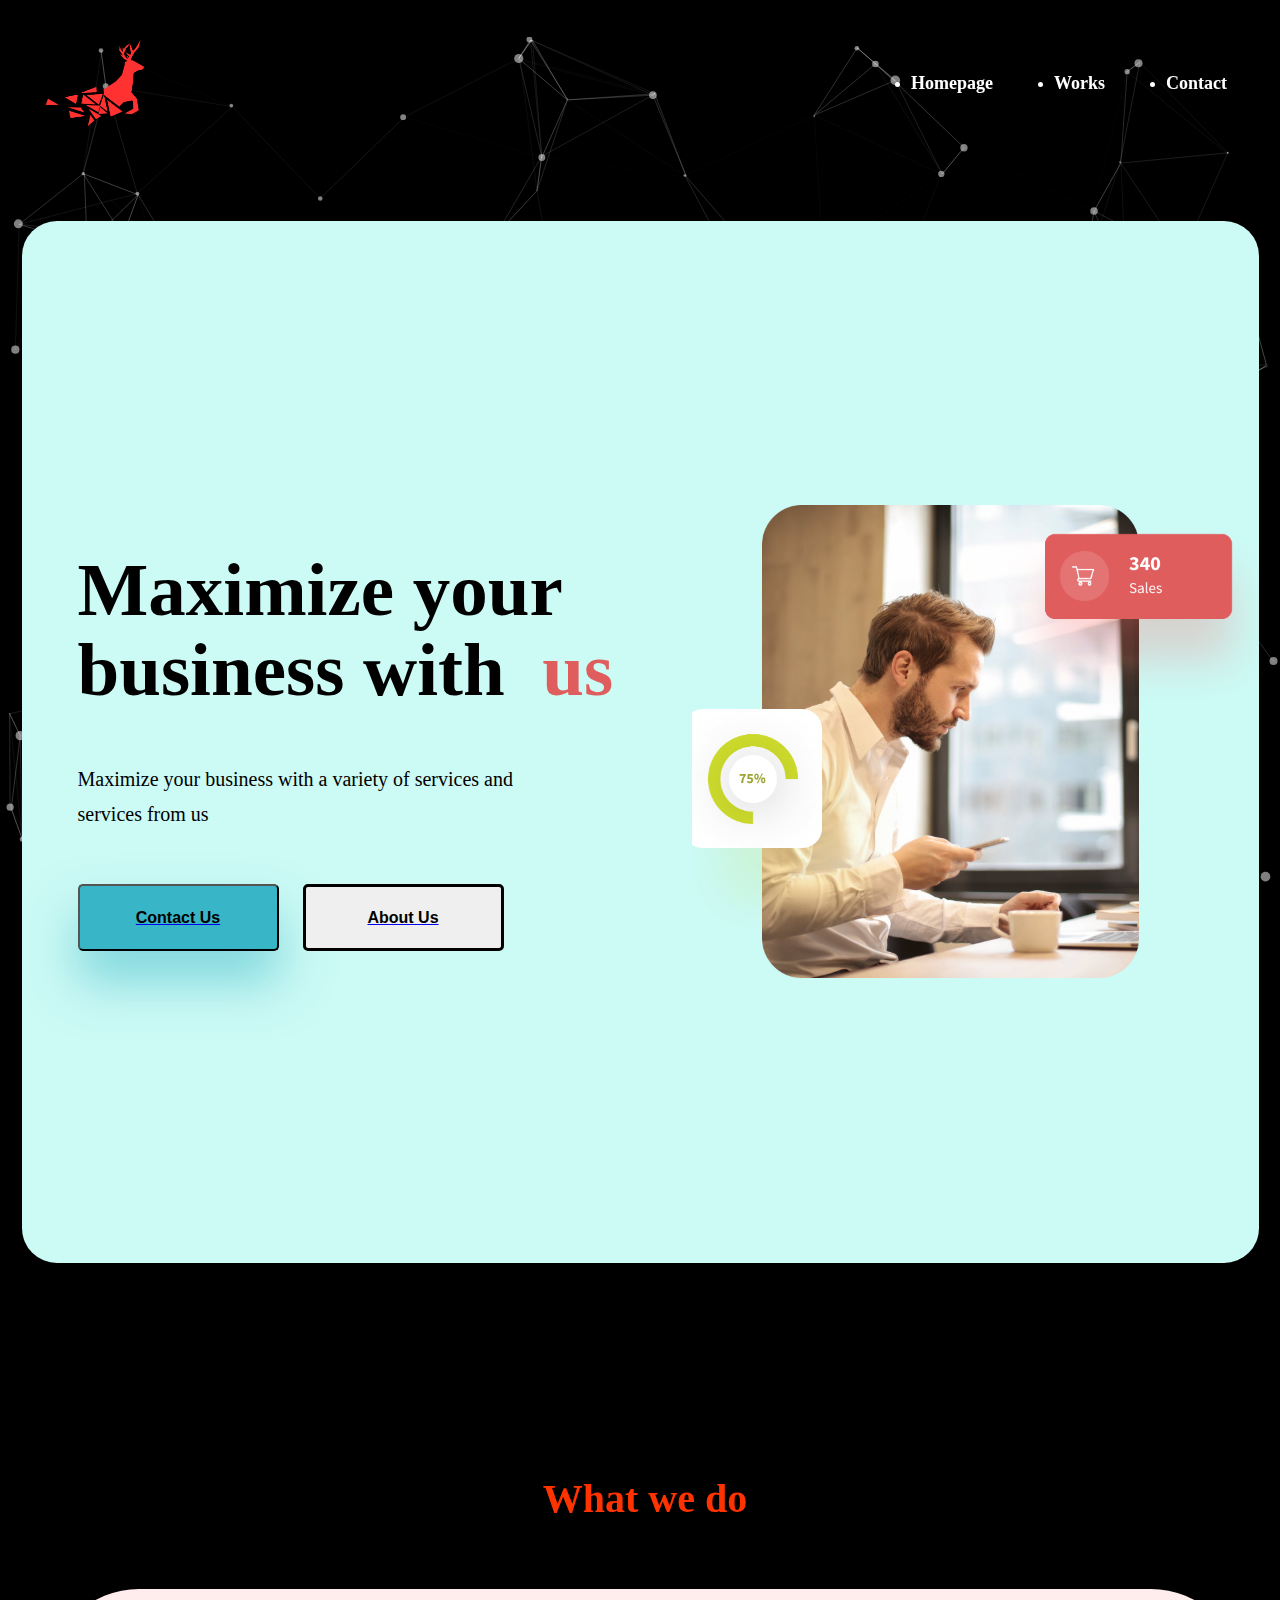
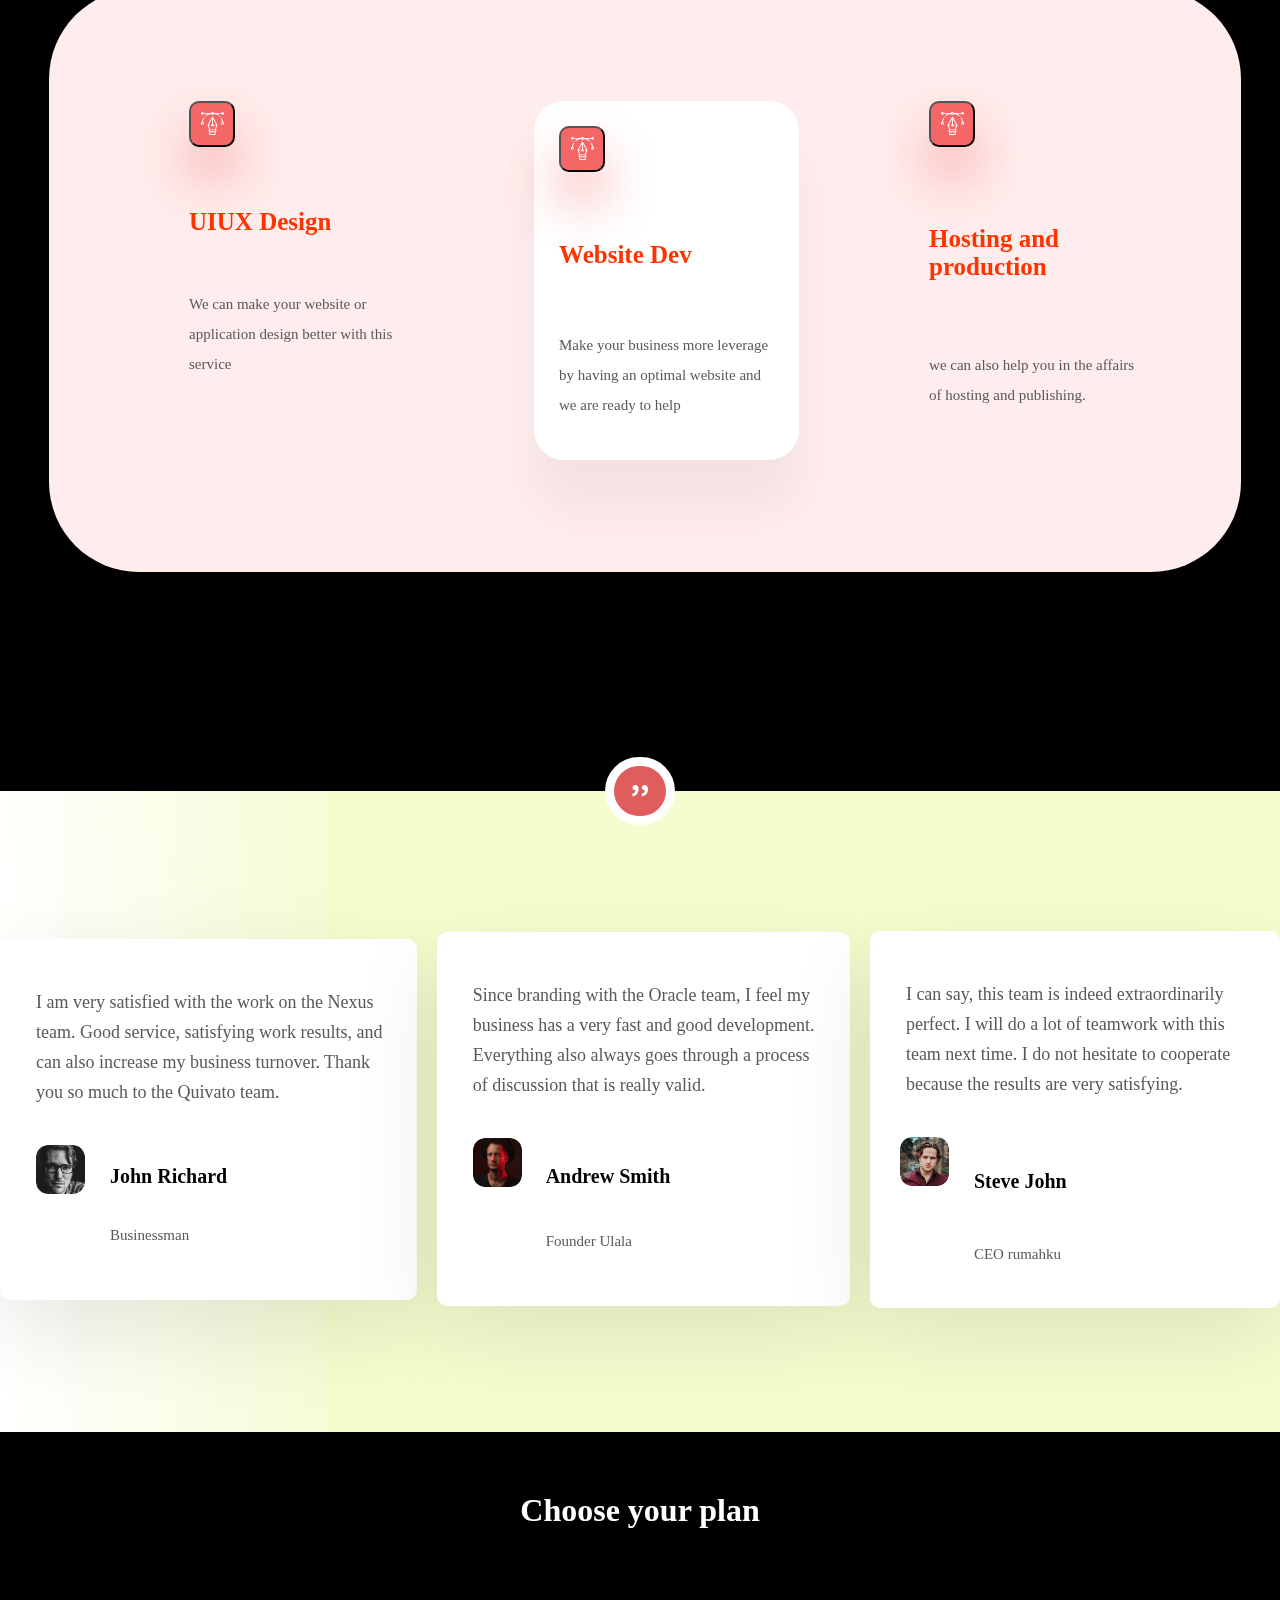
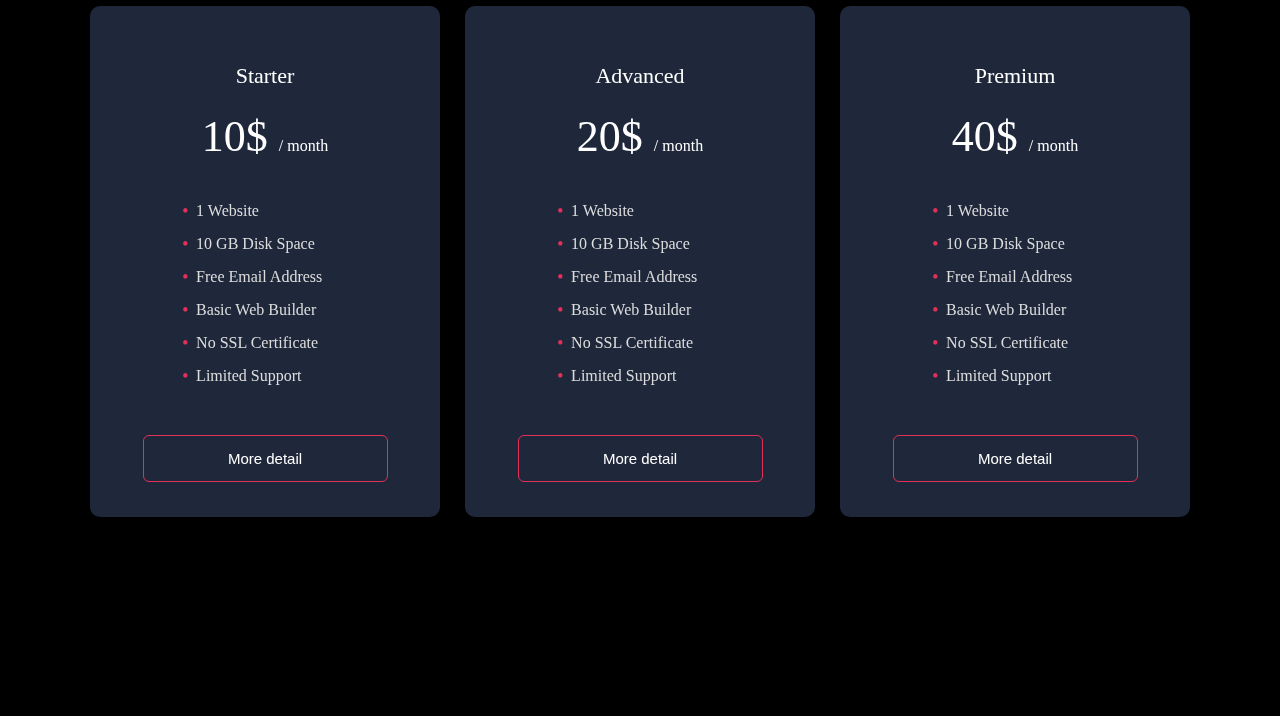
<file: index.html>
<!DOCTYPE html>
<html lang="en">
  <head>
    <meta charset="utf-8" />
    <title>Baivab's Application1</title>
    <meta name="viewport" content="width=device-width, initial-scale=1.0" />
    <meta name="theme-color" content="#000000" />
    <meta name="homepage" />
    <link id="swiper-css" rel="stylesheet" type="text/css" />
    <link rel="stylesheet" type="text/css" href="./css/font.css" />
    <link rel="stylesheet" type="text/css" href="./css/styles.css" />
    <link rel="stylesheet" type="text/css" href="./css/components.css" />
    <link rel="stylesheet" type="text/css" href="./css/Homepage.css" />
    <!-- adding animate.css cdn link-->
    <link
    rel="stylesheet"
    href="https://cdnjs.cloudflare.com/ajax/libs/animate.css/4.1.1/animate.min.css"
  />

    <style>
      /* Resetting default margin and padding */
      body,
      h1 {
        margin: 0;
        padding: 0;
      }

      /* Styling for the particles container */
      #particles-js {
        position: fixed;
        top: 0;
        left: 0;
        width: 100%;
        height: 100%;
        background-color: black; /* Fallback background color */
        z-index: 0; /* Ensure particles are behind content */
      }

      /* Container for the centered content */
      .content-container {
        position: relative;
        width: 100%;
        height: 100vh; /* Ensure container covers entire viewport */
        display: flex;
        justify-content: center;
        align-items: center;
        z-index: 1; /* Ensure content is on top of particles */
      }

      /* Styling for the logo text */
      .logo {
        color: white; /* Color of the text */
        font-family: "Arial", sans-serif; /* Font family */
        font-size: 48px; /* Font size */
        text-transform: uppercase; /* Uppercase text */
      }
      
    </style>
  </head>

  <body>
    <div id="particles-js">
      <h1>QUIVATO</h1>
    </div>

    <div class="homepage">
      <div class="columnheaderlog">
        <header class="header">
          <div class="rowheaderlogo container-sm">
            <img
              src="public/images/Quivato_fullpic.png"
              alt="headerlogo"
              class="headerlogo_one animate__animated  animate__flipInX animate__delay-16s"
            />
            <ul class="rowhome">
              <li>
                <a href="./index.html">
                  <!-- Link to your about page -->
                  <h6 class="about ui heading size-md">Homepage</h6>
                </a>
              </li>

              <li>
                <a href="./Works.html">
                  <!-- Link to your works page -->
                  <h6 class="about ui heading size-md">Works</h6>
                </a>
              </li>
              <li>
                <a href="./Contact.html">
                  <!-- Link to your contact page -->
                  <h6 class="about ui heading size-md">Contact</h6>
                </a>
              </li>
            </ul>
          </div>
        </header>
        <div class="row content-container">
          <div class="rowmaximizeyour">
            <div class="columnmaximizey">
              <h1 class="maximizeyour ui heading size-6xl animate__animated animate__backInDown animate__delay-10s">
                <span class=""> Maximize your business with&nbsp;</span>
                <span class="maximizeyour-span-1">us</span>
              </h1>
              <p class="maximizeyour-1 ui text size-md ">
                Maximize your business with a variety of services and services
                from us
              </p>
              <div class="rowcontact_us">
                <a href="./Contact.html">
                  <button class="contact_us ui button cyan_400 size-lg fill">
                    Contact Us
                  </button>
                </a>
                <a href="about.html">
                <button class="contact_us ui button black_900 size-lg outline  animate__animated animate__flash">
                  About Us
                </button>
              </a>
              </div>
            </div>
            <img
              src="public/images/img_group_665.png"
              alt="image"
              class="image animate__animated  animate__backInRight"
            />
          </div>
        </div>

        <div class="columnwhatwedo container-sm content-container">
          <h2 class="whatwedo ui heading size-4xl animate__animated animate__flash">What we do</h2>
          <div class="listclock_one">
            <div class="userprofile1">
              <button class="clock_one ui button red_300 size-sm fill round animate__animated  animate__shakeY">
                <img src="public/images/img_clock.svg" />
              </button>
              <div class="columnuiuxdesig">
                <h3 class="whatwedo ui heading size-xl">UIUX Design</h3>
                <p class="wecanmake ui text size-xs">
                  We can make your website or application design better with
                  this service
                </p>
              </div>
            </div>
            <div class="userprofile1-1">
              <button class="clock_one ui button red_300 size-sm fill round animate__animated  animate__shakeX">
                <img src="public/images/img_clock.svg" />
              </button>
              <div class="columnuiuxdesig">
                <h4 class="whatwedo ui heading size-xl">Website Dev</h4>
                <p class="wecanmake ui text size-xs">
                  Make your business more leverage by having an optimal website
                  and we are ready to help
                </p>
              </div>
            </div>
            <div class="userprofile1">
              <button class="clock_one ui button red_300 size-sm fill round animate__animated  animate__shakeY">
                <img src="public/images/img_clock.svg" />
              </button>
              <div class="columnuiuxdesig">
                <h5 class="whatwedo ui heading size-xl">
                  Hosting and production
                </h5>
                <p class="wecanmake ui text size-xs">
                  we can also help you in the affairs of hosting and publishing.
                </p>
              </div>
            </div>
          </div>
        </div>
        
        <div class="column">
          



          <div class="columncontrast container-sm">
            <a href="about.html"><button
              class="contrast_one ui button red_400_01 size-xl fill circle animate__animated animate__shakeX"
            >
              <img src="public/images/img_contrast.svg" />
            </button></a>
          </div>
          <div class="rowiamvery">
            <div class="rowiamvery">
              <div class="columniamvery animate__animated animate__rotateInDownLeft">
                <p class="iamvery ui text size-s">
                  I am very satisfied with the work on the Nexus team. Good
                  service, satisfying work results, and can also increase my
                  business turnover. Thank you so much to the Quivato team.
                </p>
                <div class="rowjohnrichard">
                  <img
                    src="public/images/img_rectangle_52.png"
                    alt="image"
                    class="image-4"
                  />
                  <div class="columnjohnricha">
                    <h3 class="johnrichard ui heading size-lg">John Richard</h3>
                    <p class="ui text size-xs">Businessman</p>
                  </div>
                </div>
              </div>

              <div class="columniamvery animate__animated animate__fadeInDownBig" style="margin-left: 20px">
                <p class="iamvery ui text size-s ">
                  Since branding with the Oracle team, I feel my business has a
                  very fast and good development. Everything also always goes
                  through a process of discussion that is really valid.
                </p>
                <div class="rowandrewsmith">
                  <img
                    src="public/images/img_rectangle_52_49x49.png"
                    alt="image"
                    class="image-4"
                  />
                  <div class="columnjohnricha">
                    <h4 class="johnrichard ui heading size-lg">Andrew Smith</h4>
                    <p class="ui text size-xs">Founder Ulala</p>
                  </div>
                </div>
              </div>

              <div class="columniamvery animate__animated animate__rotateInDownRight" style="margin-left: 20px">
                <p class="iamvery ui text size-s">
                  I can say, this team is indeed extraordinarily perfect. I will
                  do a lot of teamwork with this team next time. I do not
                  hesitate to cooperate because the results are very satisfying.
                </p>
                <div class="rowstevejohn">
                  <img
                    src="public/images/img_rectangle_52_1.png"
                    alt="image"
                    class="image-4"
                  />
                  <div class="columnjohnricha">
                    <h5 class="johnrichard ui heading size-lg">Steve John</h5>
                    <p class="ui text size-xs">CEO rumahku</p>
                  </div>
                </div>
              </div>
            </div>
          </div>
          <!-- adding prize tag-->

          <div class="con" style="z-index: 100;">
            <h2 style="z-index: 200;" >Choose your plan</h2>
            <div class="price-row">
              <div class="price-col" style="z-index: 100;">
                <p>Starter</p>
                <h3>10$ <span>/ month</span> </h3>
                <ul>
                  <li>1 Website</li>
                  <li>10 GB Disk Space</li>
                  <li>Free Email Address</li>
                  <li>Basic Web Builder</li>
                  <li>No SSL Certificate</li>
                  <li>Limited Support</li>
                </ul>
                <a  href="price.htm"><button  class="btn animate__animated animate__heartBeat">More detail</button></a>
              </div>

              <div class="price-col" style="z-index: 100;">
                <p>Advanced</p>
                <h3>20$  <span>/ month</span> </h3>
                <ul>
                  <li>1 Website</li>
                  <li>10 GB Disk Space</li>
                  <li>Free Email Address</li>
                  <li>Basic Web Builder</li>
                  <li>No SSL Certificate</li>
                  <li>Limited Support</li>
                </ul>
                <a  href="price.htm"><button  class="btn animate__animated animate__heartBeat">More detail</button></a>
              </div>

              <div class="price-col" style="z-index: 100;">
                <p>Premium</p>
                <h3>40$  <span>/ month</span> </h3>
                <ul>
                  <li>1 Website</li>
                  <li>10 GB Disk Space</li>
                  <li>Free Email Address</li>
                  <li>Basic Web Builder</li>
                  <li>No SSL Certificate</li>
                  <li>Limited Support</li>
                </ul>
                <a  href="price.htm"><button  class="btn animate__animated animate__heartBeat">More detail</button></a>
              </div>
            </div>
          </div>
        </div>
      </div>
    </div>
   

    <script src="particles.js"></script>
    <script src="app.js"></script>
  </body>
</html>
</file>
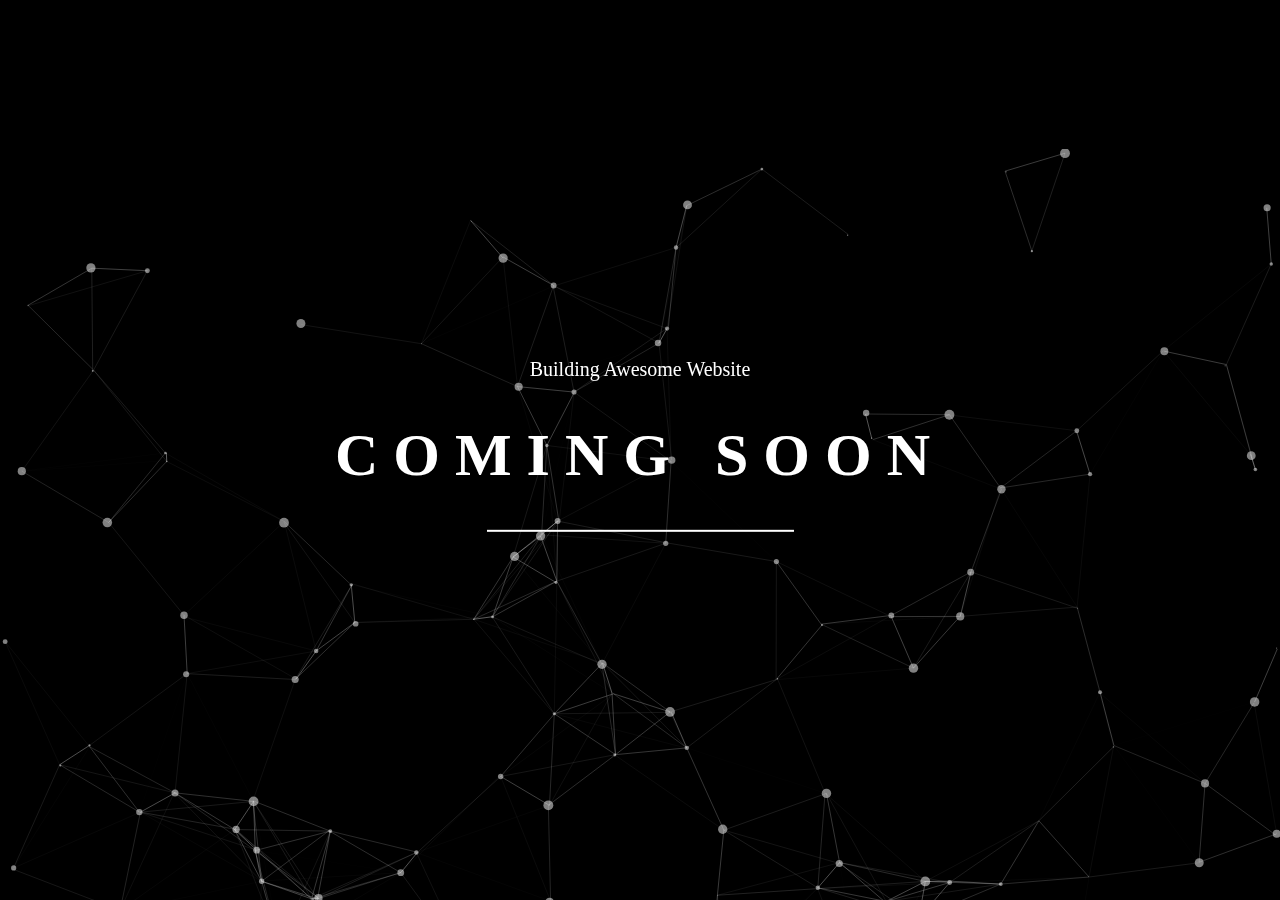
<file: about.html>
<!DOCTYPE html>
<html lang="en">
<head>
    <meta charset="UTF-8">
    <meta name="viewport" content="width=device-width, initial-scale=1.0">
    <title>About</title>
    <style>
        /* Resetting default margin and padding */
        
  
        /* Styling for the particles container */
        #particles-js {
          position: fixed;
          top: 0;
          left: 0;
          width: 100%;
          height: 100%;
          background-color: black; /* Fallback background color */
          z-index: 0; /* Ensure particles are behind content */
        }
  
        /* Container for the centered content */
        .content-container {
          position: relative;
          width: 100%;
          height: 100vh; /* Ensure container covers entire viewport */
          display: flex;
          justify-content: center;
          align-items: center;
          z-index: 1; /* Ensure content is on top of particles */
        }
  
        /* Styling for the logo text */
        .logo {
          color: white; /* Color of the text */
          font-family: "Arial", sans-serif; /* Font family */
          font-size: 48px; /* Font size */
          text-transform: uppercase; /* Uppercase text */
        }
        header{
            z-index: 100;
            color: white;
        }
        .hero{
            top: 50%;
            left: 50%;
            position: absolute;
            transform: translate(-50%,-50%);
            color: #fff;
            text-align: center;

        }
        h1{
            font-size: 60px;
            letter-spacing: 15px;
        }
        hr{
            width: 50%;
            margin: 30px auto;
            border: 1.5px solid #fff;
        }
        p{
            font-size: 20px;
            margin-bottom: 30px;
        }
    </style>
</head>
<body>
    <div id="particles-js">
        <h1>QUIVATO</h1>
    </div>

    <header>
        <div class="hero">
            <p>Building Awesome Website</p>
            <h1>COMING SOON</h1>
            <hr>
            <p id="countdown"></p>
        </div>
    </header>
    
    <script src="particles.js"></script>
    <script src="app.js"></script>
    <script>
        var countDownDate = new Date("June 30, 2024 00:00:00").getTime();

        var x = setInterval(function(){
            var now = new Date().getTime();
            var distance = countDownDate - now;

            // Calculations for days, hours, minutes and seconds
            var days = Math.floor(distance / (1000 * 60 * 60 * 24));
            var hours = Math.floor((distance % (1000 * 60 * 60 * 24)) / (1000 * 60 * 60));
            var minutes = Math.floor((distance % (1000 * 60 * 60)) / (1000 * 60));
            var seconds = Math.floor((distance % (1000 * 60)) / 1000);

            // Display the countdown
            document.getElementById("countdown").innerHTML = days + "d " + hours + "h "
            + minutes + "m " + seconds + "s ";

            // If the countdown is over, display a message
            if (distance < 0) {
                clearInterval(x);
                document.getElementById("countdown").innerHTML = "EXPIRED";
            }
        }, 1000);
    </script>
</body>
</html>
</file>
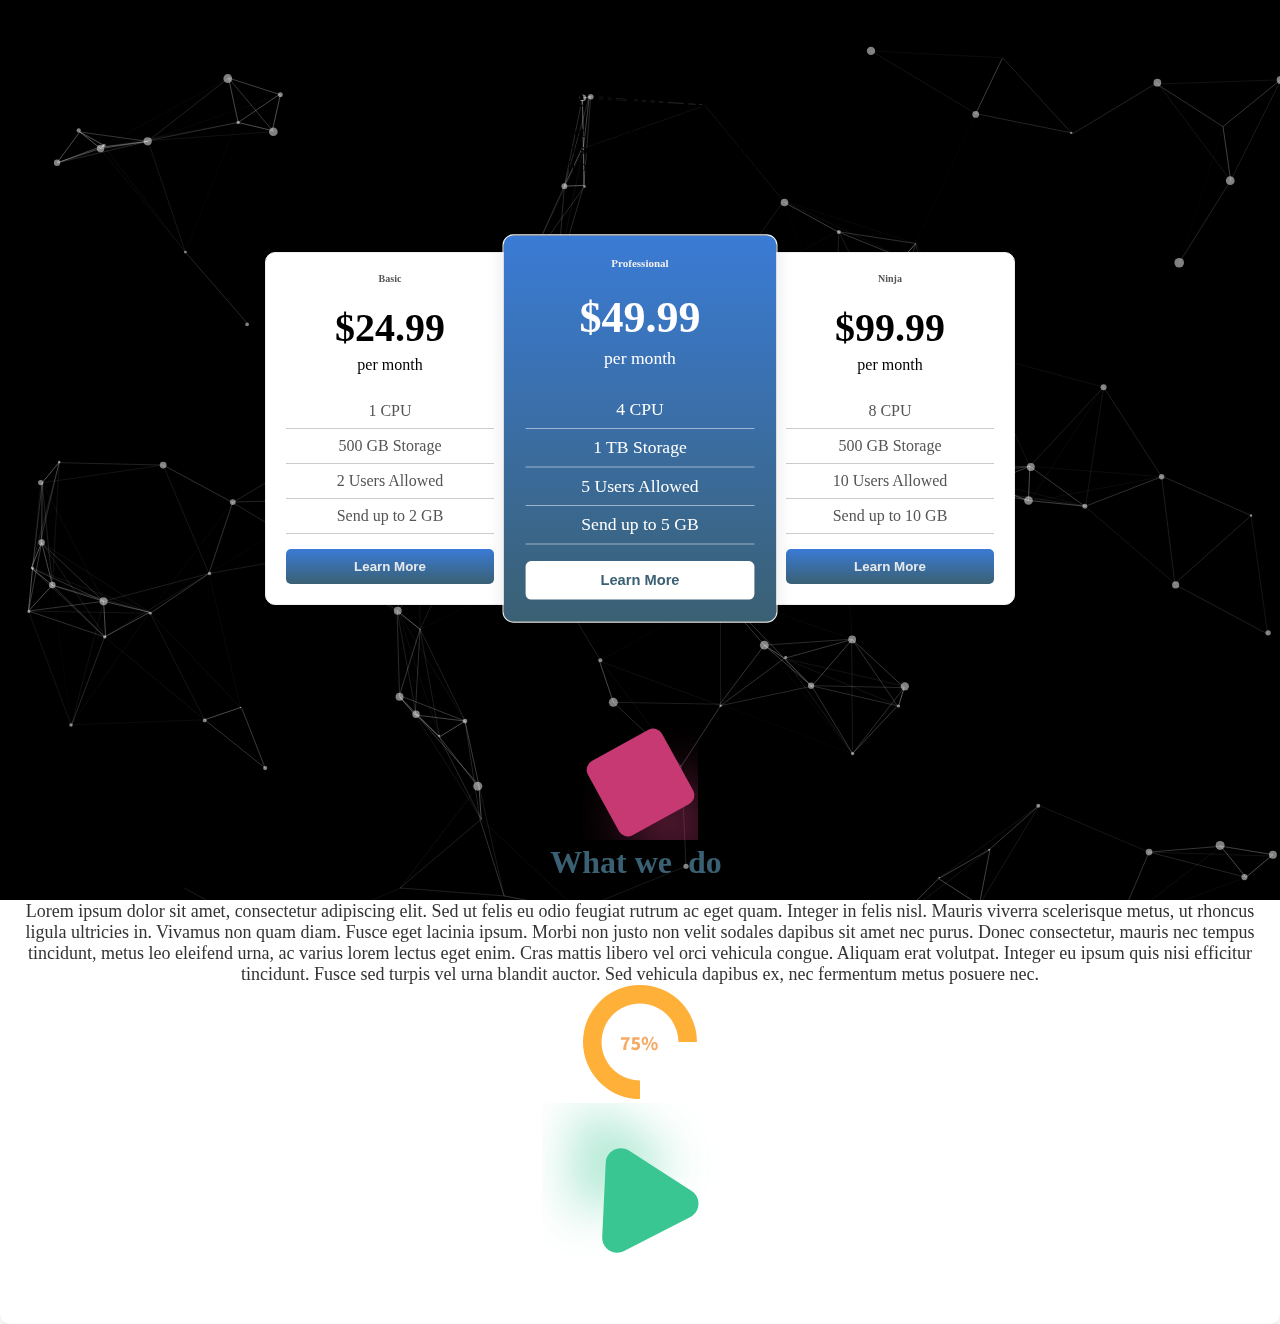
<file: price.htm>
<!DOCTYPE html>
<html lang="en">
<head>
    <meta charset="UTF-8">
    <meta name="viewport" content="width=device-width, initial-scale=1.0">
    <title>Price Tags</title>
    <style>
        body,
        h1 {
            margin: 0;
            padding: 0;
        }

        /* Styling for the particles container */
        #particles-js {
            position: fixed;
            top: 0;
            left: 0;
            width: 100%;
            height: 100%;
            background-color: black; /* Fallback background color */
            z-index: -1; /* Ensure particles are behind content */
        }

        * {
            margin: 0px;
            padding: 0px;
            box-sizing: border-box;
        }

        body {
            font-family: "Lato", "sans-serif";
        }

        .pricing-table {
            background: transparent;
            padding: 40px 0px;
        }

        .pricing-table .details {
            width: 90%;
            max-width: 500px;
            text-align: center;
            margin: 0 auto;
            padding: 40px 20px;
        }

        .pricing-table .details h2 {
            font-size: 30px;
            margin-bottom: 10px;
        }

        .pricing-table .details p {
            font-size: 15px;
        }

        .pricing-table .grid {
            display: flex;
            flex-wrap: wrap;
            justify-content: center;
            gap: 20px 0px;
            padding: 20px;
        }

        .pricing-table .grid .box {
            width: 250px;
            border: 1px solid #eee;
            text-align: center;
            padding: 20px;
            background: #fff;
            border-radius: 10px;
            box-shadow: 0px 2px 10px 5px rgba(0, 0, 0, 0.05);
        }

        .pricing-table .grid .box .title {
            font-size: 10px;
            font-weight: 600;
            margin-bottom: 20px;
            color: #555;
        }

        .pricing-table .grid .box .price {
            margin-bottom: 20px;
        }

        .pricing-table .grid .box .price b {
            display: block;
            font-size: 40px;
            margin-bottom: 5px;
        }

        .pricing-table .grid .box .features > * {
            color: #555;
            padding: 8px 0px;
            border-bottom: 1px solid rgba(0, 0, 0, 0.2);
        }

        .pricing-table .grid .box .button button {
            width: 100%;
            margin: 15px 0px 0px;
            padding: 10px;
            background: linear-gradient(to bottom, #3a7bd5, #3a6073);
            color: #e4e9ec;
            border-radius: 5px;
            outline: none;
            border: none;
            font-weight: 600;
            cursor: pointer;
        }

        .pricing-table .grid .box.professional {
            transform: scale(1.1);
            background: linear-gradient(to bottom, #3a7bd5, #3a6073);
        }

        .pricing-table .grid .box.professional .title {
            color: #eee;
        }

        .pricing-table .grid .box.professional .price {
            color: #fff;
        }

        .pricing-table .grid .box.professional .features > * {
            color: #fff;
            border-bottom: 1px solid rgba(255, 255, 255, 0.5);
        }

        .pricing-table .grid .box.professional .button button {
            background: #fff;
            color: #3a6073;
        }

        /* Custom styling for rowdescription container */
        .rowdescription.container-sm {
           
            padding: 40px;
            margin-top: 40px;
            border-radius: 10px;
            box-shadow: 0px 4px 10px rgba(0, 0, 0, 0.1);
            text-align: center;
        }

        .rowdescription.container-sm .description-1 {
            margin-top: 20px;
            font-size: 18px;
            color: #555;
        }

        .rowdescription.container-sm .whatwedo {
            color: #3a6073;
        }

        .rowdescription.container-sm img {
            max-width: 100%;
            height: auto;
        }
    </style>
</head>
<body>
<div id="particles-js">
    <h1>QUIVATO</h1>
</div>

<div class="pricing-table">
    <div class="details">
        <h2>Package to suit your plan</h2>
        <p>Lorem ipsum dolor sit amet consectetur adipisicing elit. Inventore ea eum commodi eaque soluta adipisci dolores quae labore veniam, accusamus fugit repellat porro. Labore voluptatibus accusantium laudantium. Alias, debitis deleniti?</p>
    </div>
    <div class="grid">
        <div class="box basic">
            <div class="title">Basic</div>
            <div class="price">
                <b>$24.99</b>
                <span>per month</span>
            </div>
            <div class="features">
                <div>1 CPU</div>
                <div>500 GB Storage</div>
                <div>2 Users Allowed</div>
                <div>Send up to 2 GB</div>
            </div>
            <div class="button">
                <a href="about.html"> <button>Learn More</button></a>
            </div>
        </div>
        <div class="box professional">
            <div class="title">Professional</div>
            <div class="price">
                <b>$49.99</b>
                <span>per month</span>
            </div>
            <div class="features">
                <div>4 CPU</div>
                <div>1 TB Storage</div>
                <div>5 Users Allowed</div>
                <div>Send up to 5 GB</div>
            </div>
            <div class="button">
                <a href="about.html"> <button>Learn More</button></a>
            </div>
        </div>
        <div class="box ninja">
            <div class="title">Ninja</div>
            <div class="price">
                <b>$99.99</b>
                <span>per month</span>
            </div>
            <div class="features">
                <div>8 CPU</div>
                <div>500 GB Storage</div>
                <div>10 Users Allowed</div>
                <div>Send up to 10 GB</div>
            </div>
            <div class="button">
               <a href="about.html"> <button>Learn More</button></a>
            </div>
        </div>
    </div>
</div>

<div class="rowdescription container-sm animate__animated animate__bounceInLeft" style="padding: 20px; background-color: transparent;">
    <div class="columnview_one-1">
        <div class="rowview_one-1">
            <img src="public/images/img_rectangle_57.svg" alt="image" class="image-17 animate__animated animate__shakeX" style="max-width: 100%; height: auto;" />
            <div class="view_one-1"></div>
        </div>
        <div class="rowview_two">
            <div class="view_two-1"></div>
            <h1 class="whatwedo ui heading size-5xl">
                <span class="maximizeyour-span"> What we&nbsp;</span>
                <span class="maximizeyour-span-1"> do&nbsp;</span>
            </h1>
        </div>
        <p class="description-1 ui text size-md" style="margin-top: 20px; color: #333;">
            Lorem ipsum dolor sit amet, consectetur adipiscing elit. Sed ut felis eu odio feugiat rutrum ac eget quam. Integer in felis nisl. Mauris viverra scelerisque metus, ut rhoncus ligula ultricies in. Vivamus non quam diam. Fusce eget lacinia ipsum. Morbi non justo non velit sodales dapibus sit amet nec purus. Donec consectetur, mauris nec tempus tincidunt, metus leo eleifend urna, ac varius lorem lectus eget enim. Cras mattis libero vel orci vehicula congue. Aliquam erat volutpat. Integer eu ipsum quis nisi efficitur tincidunt. Fusce sed turpis vel urna blandit auctor. Sed vehicula dapibus ex, nec fermentum metus posuere nec.
        </p>
        <div class="row-2">
            <img src="public/images/img_group_776.svg" alt="image" class="image_one-3 animate__animated animate__shakeX" style="max-width: 100%; height: auto;" />
            <div class="rowpolygonone">
                <img src="public/images/img_polygon_1.svg" alt="polygonone" class="polygonone_one" />
                <div class="view_three"></div>
            </div>
        </div>
    </div>
</div>


<script src="particles.js"></script>
<script src="app.js"></script>
</body>
</html>
</file>
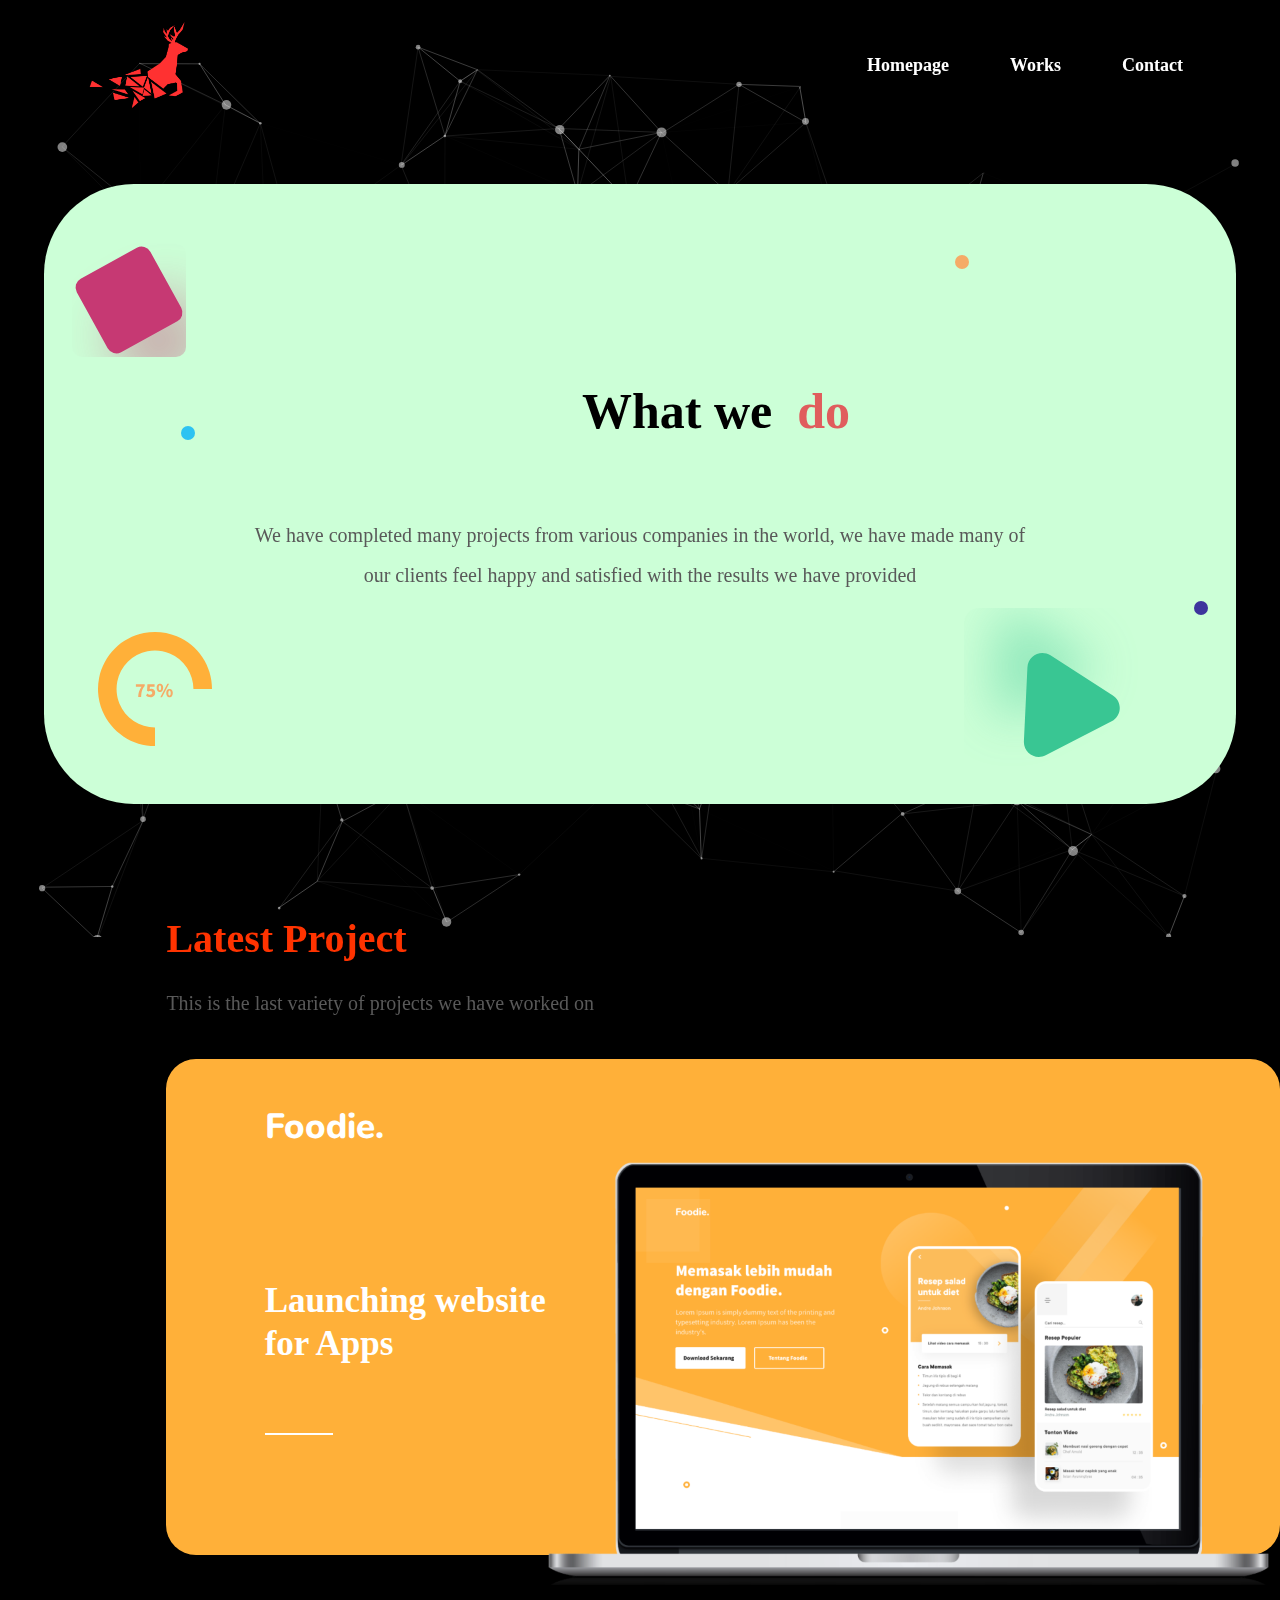
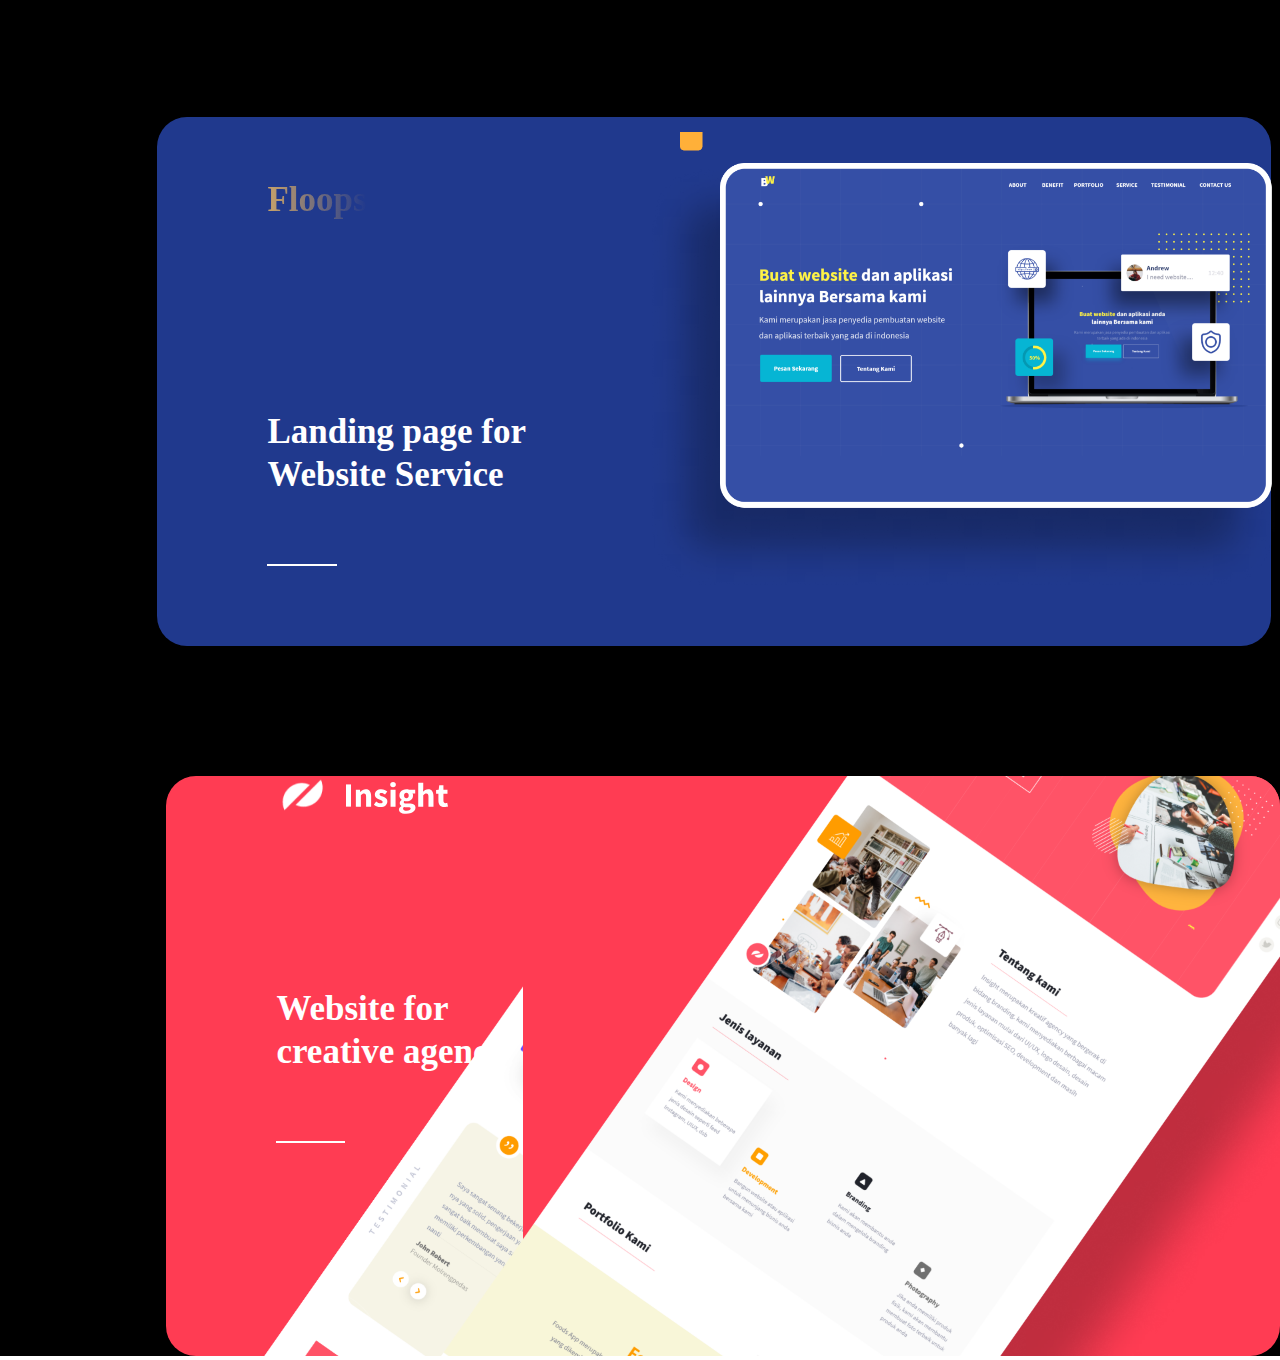
<file: Works.html>
<!DOCTYPE html>
<html lang="en">

  <head>
    <meta charset="utf-8" />
    <title>Baivab's Application1</title>
    <meta name="viewport" content="width=device-width, initial-scale=1.0" />
    <meta name="theme-color" content="#000000" />
    <meta name="works" />
    <link rel="stylesheet" type="text/css" href="./css/index.css" />
    <link rel="stylesheet" type="text/css" href="./css/font.css" />
    <link rel="stylesheet" type="text/css" href="./css/styles.css" />
    <link rel="stylesheet" type="text/css" href="./css/components.css" />
    <link rel="stylesheet" type="text/css" href="./css/Works.css" />
    <!-- adding animate.css cdn link-->
    <link
    rel="stylesheet"
    href="https://cdnjs.cloudflare.com/ajax/libs/animate.css/4.1.1/animate.min.css"
  />
     <!--adding styling for particls-js-->
    <style>

      body,
     h1 {
       margin: 0;
       padding: 0;
     }

     /* Styling for the particles container */
     #particles-js {
       position: fixed;
       top: 0;
       left: 0;
       width: 100%;
       height: 100%;
       background-color: black; /* Fallback background color */
       z-index: 0; /* Ensure particles are behind content */
     }

   </style>
  </head>
  <body>
    <!--adding tags for animated particle-js background-->
    <div id="particles-js">
      <h1>QUIVATO</h1>
    </div>
    <div class="homepage" >
      <div class="columnheaderlog-2" style="z-index: 100;">
        <header class="header" style="z-index: 100;">
          <div class="rowheaderlogo container-sm">
            <img
              src="public/images/Quivato_fullpic.png"
              alt="headerlogo"
              class="headerlogo_one animate__animated  animate__flipInX animate__delay-16s"
            />
            <ul class="rowhome">
              <li>
                <a href="./index.html">
                  <!-- Link to your about page -->
                  <h6 class="about ui heading size-md">Homepage</h6>
                </a>
              </li>

              <li>
                <a href="./Works.html">
                  <!-- Link to your works page -->
                  <h6 class="about ui heading size-md">Works</h6>
                </a>
              </li>
              <li>
                <a href="./Contact.html">
                  <!-- Link to your contact page -->
                  <h6 class="about ui heading size-md">Contact</h6>
                </a>
              </li>
            </ul>
          </div>
        </header>
        <div class="rowdescription container-sm animate__animated animate__bounceInLeft" style="z-index: 100;">
          <div class="columnview_one-1" style="z-index: 100;">
            <div class="rowview_one-1">
              <img
                src="public/images/img_rectangle_57.svg"
                alt="image"
                class="image-17 animate__animated animate__shakeX"
              />
              <div class="view_one-1"></div>
            </div>
            <div class="rowview_two">
              <div class="view_two-1"></div>
              <h1 class="whatwedo ui heading size-5xl">
                <span class="maximizeyour-span"> What we&nbsp;</span>
                <span class="maximizeyour-span-1"> do&nbsp;</span>
              </h1>
            </div>
            <p class="description-1 ui text size-md">
              We have completed many projects from various companies in the
              world, we have made many of our clients feel happy and satisfied
              with the results we have provided
            </p>
            <div class="row-2">
              <img
                src="public/images/img_group_776.svg"
                alt="image"
                class="image_one-3 animate__animated animate__shakeX"
              />
              <div class="rowpolygonone">
                <img
                  src="public/images/img_polygon_1.svg"
                  alt="polygonone"
                  class="polygonone_one"
                />
                <div class="view_three"></div>
              </div>
            </div>
          </div>
        </div>
        <div class="columnlatestpro">
          <div class="rowlatestprojec" style="z-index: 100;">
            <h2 class="whatwedo ui heading size-4xl">Latest Project</h2>
            <p class="thisisthe ui text size-md">
              This is the last variety of projects we have worked on
            </p>
          </div>
          <div class="columnview_four animate__animated animate__bounceInRight">
            <div class="stackview_four container-sm">
              <div class="view_four"></div>
              <div class="stackfoodie">
                <img
                  src="public/images/img_group_21.png"
                  alt="image"
                  class="image_two-1"
                />
                <div class="columnfoodie ">
                  <h3 class="foodie ui heading size-3xl">Foodie.</h3>
                  <h4 class="launching ui heading size-3xl">
                    Launching website for Apps
                  </h4>
                  <div class="lineseven_one"></div>
                </div>
              </div>
            </div>
            <div class="stackfloops">
              <div class="columnfloops container-sm">
                <h5 class="floops ui heading size-3xl">Floops</h5>
                <h6 class="landingpage ui heading size-3xl">
                  Landing page for Website Service
                </h6>
                <div class="linesix_one"></div>
              </div>
              <img
                src="public/images/img_group_790.png"
                alt="image"
                class="image_three-1"
              />
            </div>
            <div class="stackinsight container-sm">
              <div class="columninsight">
                <div class="rowinsight_one">
                  <img
                    src="public/images/img_group_51_1.png"
                    alt="image"
                    class="image_four-1"
                  />
                  <img
                    src="public/images/img_insight.svg"
                    alt="insight"
                    class="insight_one"
                  />
                </div>
                <h2 class="websitefor ui heading size-3xl">
                  Website for creative agency
                </h2>
                <div class="lineseven_one"></div>
              </div>
              <div class="stackweb19202on">
                <img
                  src="public/images/img_web_1920_2_1.png"
                  alt="web19202one"
                  class="web19202one_one"
                />
                <img
                  src="public/images/img_web_1920_2_1_580x1181.png"
                  alt="web19202one"
                  class="web19202one"
                />
              </div>
            </div>
          </div>
        </div>
      </div>
    </div>
  </body>
  <script src="particles.js"></script>
    <script src="app.js"></script>
</html>
</file>
<file: css/font.css>
@font-face {
  font-display: swap;
  font-style: normal;
  src: url("../public/fonts/NunitoExtraBold.ttf");
  font-family: "Nunito";
  font-weight: 800;
}
</file>
<file: css/styles.css>
/*=========== TABLE OF CONTENTS ===========
1. CSS Variables
2. Common CSS
==========================================*/

/*-------------------------------------
  1. CSS Variables
--------------------------------------*/
:root {
  /*------Color variables------*/
  --white_A700: #ffffff;
  --cyan_50: #ccfaf5;
  --cyan_400: #38b5c6;
  --black_900: #000000;
  --black_900_60: #00000060;
  --black_900_68: #00000068;
  --red_50: #ffecec;
  --red_300: #f56767;
  --red_400_01: #e05d5d;
  --red_A200: #ff3c53;
  --gray_100: #f6f6f6;
  --gray_200: #eaeaea;
  --gray_400: #b6b6b6;
  --gray_600: #6c6c6c;
  --gray_700: #595959;
  --gray_800: #3c3c3c;
  --gray_800_01: #3a3a3a;
  --gray_400_01: #b1b1b1;
  --yellow_100: #fffccc;
  --pink_400: #c63973;
  --deep_orange_A100: #f5ab67;
  --green_600: #27a953;
  --green_A100: #ccffd7;
  --light_blue_400: #2dc3f2;
  --orange_A200: #ffb039;
  --indigo_800: #20398d;
  --deep_purple_800: #3d349d;
  --blue_50: #e5eeff;
  --lime_800: #a1a325;

  /*------Shadow variables------*/
  --shadow-xs: 0px 50px 50px 0px #0000000c;
  --shadow-sm: 0px 30px 50px 0px #f567677c;
  --shadow-md: 0px 30px 90px 0px #00000019;
  --shadow-lg: 0px 40px 200px 0px #00000014;
  --shadow-xl: 10px 20px 50px 0px #27a95363;
  --shadow-2xl: 0px 30px 50px 0px #38b5c687;
  --shadow-3xl: 0px 30px 50px 0px #a5a82087;

  /*------Border radius variables------*/
  --radius-xs: 3px;
  --radius-sm: 5px;
  --radius-md: 7px;
  --radius-lg: 10px;
  --radius-xl: 12px;
  --radius-2xl: 15px;
  --radius-3xl: 20px;
  --radius-4xl: 25px;
  --radius-5xl: 30px;
  --radius-6xl: 34px;
  --radius-7xl: 35px;
  --radius-8xl: 44px;
  --radius-9xl: 90px;

  /*------Spacing variables------*/
  --space-xs: 4px;
  --space-sm: 8px;
  --space-md: 11px;
  --space-lg: 12px;
  --space-xl: 13px;
  --space-2xl: 19px;
  --space-3xl: 20px;
  --space-4xl: 24px;
  --space-5xl: 25px;
  --space-6xl: 29px;
  --space-7xl: 30px;
  --space-8xl: 33px;
  --space-9xl: 36px;
  --space-10xl: 39px;
  --space-11xl: 41px;
  --space-12xl: 49px;
  --space-13xl: 50px;
  --space-14xl: 61px;
  --space-15xl: 102px;
}

/*-------------------------------------
  2. Common CSS
--------------------------------------*/
.homepage {
  background-color: black !important;
  width: 100%;
}

.columnheaderlog {
  display: flex;
  flex-direction: column;
  align-items: center;
}

.header {
  padding-top: 15px;
  padding-bottom: 15px;
  display: flex;
  align-self: stretch;
  justify-content: center;
  align-items: center;
  width: 100%;
  z-index: 1000;
}




.rowheaderlogo {
  padding-left: 44px;
  padding-right: 44px;
  display: flex;
  justify-content: space-between;
  align-items: center;
  gap: var(--space-3xl);
  @media only screen and (max-width: 1050px) {
    padding-left: var(--space-3xl);
    padding-right: var(--space-3xl);
    padding: var(--space-3xl);
  }

  @media only screen and (max-width: 550px) {
    flex-direction: column;
  }
}


.rowhome {
  margin-right: 9px !important;
  gap: var(--space-14xl);
  display: flex;
  align-items: start;
  color: white;
  @media only screen and (max-width: 1050px) {
    margin-right: 0px;
  }
}

.columnhome {
  gap: var(--space-sm);
  display: flex;
  flex-direction: column;
  align-items: center;
}

.about {
  color: white !important;
  font-weight: 700 !important;
}


.whatwedo {
  color: rgb(255, 51, 0) !important;
}

.maximizeyour-span {
  color: rgb(0, 0, 0);
}

.maximizeyour-span-1 {
  color: var(--red_400_01);
}

.description {
  text-align: center;
  width: 100%;
  line-height: 40px;
}

.userprofile {
  gap: var(--space-10xl);
  display: flex;
  width: 100%;
  flex-direction: column;
  align-items: center;
}

.image-1 {
  height: 460px;
  object-fit: cover;
  width: 100%;
  border-radius: var(--radius-lg);
  @media only screen and (max-width: 1050px) {
    height: auto;
  }
}

.columnsarahjae {
  gap: var(--space-lg);
  display: flex;
  flex-direction: column;
  align-items: center;
}

.sarahjae {
  color: var(--gray_800_01) !important;
}

.branding {
  color: var(--black_900_68) !important;
}

.footer {
  padding-top: 47px;
  padding-left: 47px;
  padding-right: 47px;
  border-top-right-radius: 50px;
  display: flex;
  background-color: var(--gray_800);
  width: 100%;
  justify-content: center;
  align-items: center;
  @media only screen and (max-width: 1050px) {
    padding-top: var(--space-3xl);
    padding-left: var(--space-3xl);
    padding-right: var(--space-3xl);
  }
}

.roworaclebrand {
  margin-top: 19px;
  width: 92%;
  display: flex;
  justify-content: space-between;
  align-items: start;
  gap: var(--space-3xl);
  @media only screen and (max-width: 1050px) {
    flex-direction: column;
    width: 100%;
  }
}

.columnfooterlog {
  gap: var(--space-xs);
  display: flex;
  width: 69%;
  flex-direction: column;
  align-items: start;
  @media only screen and (max-width: 1050px) {
    width: 100%;
  }
}

.rowfooterlogo {
  align-self: stretch;
  display: flex;
  justify-content: space-between;
  align-items: start;
  gap: var(--space-3xl);
  @media only screen and (max-width: 550px) {
    flex-direction: column;
  }
}

.headerlogo_one {
  height: 100px;
  width: 100px;
  object-fit: contain;
}

.row_two {
  margin-top: 25px;
  display: flex;
}

.rowabout_one {
  display: flex;
  align-items: center;
}

.columnabout_one {
  gap: var(--space-13xl);
  display: flex;
  flex-direction: column;
  align-items: start;
}

.columnabout_two {
  gap: var(--space-6xl);
  display: flex;
  flex-direction: column;
}

.columnfollowus {
  gap: var(--space-12xl);
  display: flex;
  flex-direction: column;
  align-items: start;
}

.about_one {
  letter-spacing: 4px;
}

.columndribbble {
  gap: var(--space-6xl);
  display: flex;
  flex-direction: column;
  align-items: start;
}

.about_two {
  letter-spacing: 0.9px;
}

.image_one {
  height: 311px;
  margin-top: 120px;
  width: 24%;
  @media only screen and (max-width: 1050px) {
    width: 100%;
  }
}
</file>
<file: css/components.css>
/*=========== TABLE OF CONTENTS ===========
1. Button CSS
2. Textarea CSS
3. Input CSS
4. Text CSS
5. Heading CSS
6. Container CSS
==========================================*/

/*-------------------------------------
  1. Button CSS
--------------------------------------*/
.ui.button.circle {
  border-radius: 50%;
}

.ui.button.round {
  border-radius: var(--radius-lg);
}

.ui.button.square {
  border-radius: 0px;
}

.ui.button.size-xl {
  height: 68px;
  padding-left: 26px;
  padding-right: 26px;
}

.ui.button.size-md {
  height: 50px;
  padding-left: 35px;
  padding-right: 35px;
  font-size: 20px;
}

.ui.button.size-lg {
  height: 67px;
  padding-left: 35px;
  padding-right: 35px;
  font-size: 16px;
}

.ui.button.size-xs {
  height: 38px;
  padding-left: var(--space-md);
  padding-right: var(--space-md);
}

.ui.button.size-sm {
  height: 46px;
  padding-left: var(--space-md);
  padding-right: var(--space-md);
}

.ui.button.fill.black_900 {
  background-color: var(--black_900);
  color: var(--white_A700);
}

.ui.button.outline.black_900 {
  color: var(--black_900);
  border: 3px solid var(--black_900);
}

.ui.button.fill.red_300 {
  background-color: var(--red_300);
  box-shadow: var(--shadow-sm);
}

.ui.button.fill.cyan_400 {
  background-color: var(--cyan_400);
  box-shadow: var(--shadow-2xl);
}

.ui.button.fill.lime_800 {
  background-color: var(--lime_800);
  box-shadow: var(--shadow-3xl);
}

.ui.button.fill.red_400_01 {
  background-color: var(--red_400_01);
}

.ui.button.fill.green_600 {
  background-color: var(--green_600);
  box-shadow: var(--shadow-xl);
  color: var(--white_A700);
}

.ui.button {
  text-align: center;
  display: flex;
  cursor: pointer;
  flex-direction: row;
  align-items: center;
  justify-content: center;
}

/*-------------------------------------
  2. Textarea CSS
--------------------------------------*/
.ui.textarea.round {
  border-radius: var(--radius-sm);
}

.ui.textarea.size-xs {
  height: 174px;
  font-size: 16px;
  padding: var(--space-2xl);
}

.ui.textarea.tarfillgray100.gray_100 {
  background-color: var(--gray_100);
}

/*-------------------------------------
  3. Input CSS
--------------------------------------*/
.ui.input.round {
  border-radius: var(--radius-sm);
}

.ui.input.size-xs {
  height: 83px;
  padding-left: var(--space-2xl);
  padding-right: 35px;
  font-size: 16px;
}

.ui.input.fill.gray_100 {
  background-color: var(--gray_100);
  color: var(--gray_400);
}

.ui.input {
  display: flex;
  align-items: center;
  justify-content: center;
  cursor: text;
  color: var(--gray_400);
  font-size: 16px;
  font-weight: 700;
  background-color: var(--gray_100);
  border-radius: var(--radius-sm);
}

/*-------------------------------------
  4. Text CSS
--------------------------------------*/
.ui.text.size-xs {
  font-size: 15px;
  font-weight: 400;
}

.ui.text.size-lg {
  font-size: 25px;
  font-weight: 400;
  @media only screen and (max-width: 1050px) {
    font-size: 23px;
  }

  @media only screen and (max-width: 550px) {
    font-size: 21px;
  }
}

.ui.text.size-s {
  font-size: 18px;
  font-weight: 400;
}

.ui.text.size-md {
  font-size: 20px;
  font-weight: 400;
}

.ui.text {
  color: var(--gray_700);
  font-family: Source Sans Pro;
}

/*-------------------------------------
  5. Heading CSS
--------------------------------------*/
.ui.heading.size-3xl {
  font-size: 35px;
  font-weight: 700;
  @media only screen and (max-width: 1050px) {
    font-size: 33px;
  }

  @media only screen and (max-width: 550px) {
    font-size: 31px;
  }
}

.ui.heading.size-2xl {
  font-size: 30px;
  font-weight: 700;
  @media only screen and (max-width: 1050px) {
    font-size: 28px;
  }

  @media only screen and (max-width: 550px) {
    font-size: 26px;
  }
}

.ui.heading.size-5xl {
  font-size: 50px;
  font-weight: 700;
  @media only screen and (max-width: 1050px) {
    font-size: 46px;
  }

  @media only screen and (max-width: 550px) {
    font-size: 40px;
  }
}

.ui.heading.size-xl {
  font-size: 25px;
  font-weight: 700;
  @media only screen and (max-width: 1050px) {
    font-size: 23px;
  }

  @media only screen and (max-width: 550px) {
    font-size: 21px;
  }
}

.ui.heading.size-4xl {
  font-size: 40px;
  font-weight: 700;
  @media only screen and (max-width: 1050px) {
    font-size: 38px;
  }

  @media only screen and (max-width: 550px) {
    font-size: 36px;
  }
}

.ui.heading.size-6xl {
  font-size: 75px;
  font-weight: 700;
  @media only screen and (max-width: 1050px) {
    font-size: 48px;
  }
}

.ui.heading.size-s {
  font-size: 17px;
  font-weight: 600;
}

.ui.heading.size-md {
  font-size: 18px;
  font-weight: 600;
}

.ui.heading.size-xs {
  font-size: 15px;
  font-weight: 700;
}

.ui.heading.size-lg {
  font-size: 20px;
  font-weight: 700;
}

.ui.heading {
  color: var(--white_A700);
  font-family: Source Sans Pro;
}

/*-------------------------------------
  6. Container CSS
--------------------------------------*/
.container-xs {
  max-width: 1180px;
  width: 100%;
  margin-left: auto;
  margin-right: auto;
}

.container-sm {
  max-width: 1192px;
  width: 100%;
  margin-left: auto;
  margin-right: auto;
}

.rowhome li a {
  text-decoration: none; /* Remove underline */
}

.rowhome li a .about.ui.heading.size-md {
  color: white; /* Set text color to white */
  font-weight: bold; /* Add bold font weight */
}
</file>
<file: css/Homepage.css>
/*=========== TABLE OF CONTENTS ===========
1. Common CSS
2. Page CSS
==========================================*/


/* adding prize tag style */
.con{
  width: 100%;
  min-height: 100vh;
  

}
.con h2{
  color: #fff;
  font-size: 32px;
  padding: 50px 0;
  text-align: center;

}
.price-row {
  width: 90%;
  max-width: 1100px;
  margin: auto;
  display: grid;
  grid-template-columns: repeat(auto-fit, minmax(250px, 1fr)); /* Adjusted */
  grid-gap: 25px;
}

.price-col {
  background: #1f283b;
  padding: 10% 15%;
  border-radius: 10px;
  color: #fff;
  text-align: center;
}
@media screen and (max-width: 767px) {
  .price-row {
    grid-template-columns: 1fr; /* Stack columns in a single column layout */
  }
}
.price-col p{
  font-size: 22px;
}
.price-col h3{
  font-size: 44px;
  margin: 20px 0 40px;
  font-weight: 500;
}
.price-col h3 span{
  font-size: 16px;

}
.price-col ul{
  text-align: left;
  margin: 20px 0;
  color: #ddd;
  list-style: none;
} 
.price-col ul li{
  margin: 15px 0;
}
.price-col ul li::before{
  content: "\2022";
  color: #e33058;
  font-weight: bold;
  margin-right: 8px;
}



.price-col .btn{
  width: 100%;
  padding: 14px 0;
  background: transparent;
  color: #fff;
  font-size: 15px;
  border: 1px solid #e33058;
  border-radius: 6px;
  margin-top: 30px;
  cursor: pointer;
  transition: background 0.5s;
}
.price-col .btn:hover{
  background: #e33058;
}

/*-------------------------------------
  1. Common CSS
--------------------------------------*/
.contact_us {
  font-weight: 700;
  min-width: 201px;
  border-radius: var(--radius-sm);
  @media only screen and (max-width: 550px) {
    padding-left: var(--space-3xl);
    padding-right: var(--space-3xl);
  }
}

.userprofile1 {
  margin-left: 28px;
  gap: var(--space-9xl);
  display: flex;
  width: 21%;
  cursor: pointer;
  flex-direction: column;
  align-items: start;
  &:hover {
    box-shadow: var(--shadow-xs);
  }

  @media only screen and (max-width: 1050px) {
    width: 100%;
    margin-left: 0px;
  }
}

.clock_one {
  width: 46px;
}

.columnuiuxdesig {
  gap: var(--space-xl);
  display: flex;
  align-self: stretch;
  flex-direction: column;
  align-items: start;
}

.wecanmake {
  width: 100%;
  line-height: 30px;
}

.iconbutton {
  width: 71px;
}

.columniamvery {
  gap: var(--space-3xl);
  background-color: var(--white_A700);
  box-shadow: var(--shadow-md);
  display: flex;
  flex-direction: column;
  padding: var(--space-7xl);
  border-radius: var(--radius-lg);
  @media only screen and (max-width: 550px) {
    padding: var(--space-3xl);
  }
}

.iamvery {
  margin-left: 6px;
  line-height: 30px;
  @media only screen and (max-width: 1050px) {
    margin-left: 0px;
  }
}

.image-4 {
  height: 49px;
  width: 49px;
  object-fit: cover;
  border-radius: var(--radius-xl);
}

.columnjohnricha {
  gap: var(--space-xs);
  display: flex;
  flex-direction: column;
  align-items: start;
}

.johnrichard {
  color: var(--black_900) !important;
  font-weight: 600 !important;
}

/*-------------------------------------
  2. Page CSS
--------------------------------------*/
.home {
  color: var(--red_400_01) !important;
  font-weight: 700 !important;
}

.view {
  height: 6px;
  background-color: var(--red_400_01);
  width: 6px;
  border-radius: var(--radius-xs);
}

.row {
  margin-top: 54px;
  padding-top: 71px;
  padding-bottom: 71px;
  padding-left: 56px;
  background-color: var(--cyan_50);
  width: 100%;
  display: flex;
  justify-content: center;
  max-width: 1181px;
  margin-left: auto;
  margin-right: auto;
  border-radius: var(--radius-7xl);
  @media only screen and (max-width: 1050px) {
    padding-top: var(--space-3xl);
    padding-bottom: var(--space-3xl);
    padding-left: var(--space-3xl);
    padding: var(--space-3xl);
  }
}

.rowmaximizeyour {
  margin-top: 15px;
  margin-bottom: 15px;
  width: 100%;
  display: flex;
  align-items: start;
  @media only screen and (max-width: 1050px) {
    flex-direction: column;
  }
}

.columnmaximizey {
  margin-top: 45px;
  gap: 32px;
  z-index: 1;
  display: flex;
  flex: 1;
  position: relative;
  flex-direction: column;
  @media only screen and (max-width: 1050px) {
    align-self: stretch;
  }
}

.maximizeyour {
  color: var(--black_900) !important;
  line-height: 80px;
}

.maximizeyour-1 {
  color: var(--black_900) !important;
  width: 73%;
  line-height: 35px;
  @media only screen and (max-width: 1050px) {
    width: 100%;
  }
}

.rowcontact_us {
  gap: var(--space-4xl);
  display: flex;
}

.image {
  height: 473px;
  margin-left: -44px;
  position: relative;
  width: 48%;
  object-fit: cover;
  @media only screen and (max-width: 1050px) {
    width: 100%;
    margin-left: 0px;
  }
}

.columnmeetourte {
  margin-top: 95px;
  padding-left: 10px;
  gap: var(--space-8xl);
  display: flex;
  flex-direction: column;
  @media only screen and (max-width: 1050px) {
    padding: var(--space-3xl);
  }
}

.rowmeetourteam {
  display: flex;
  justify-content: space-between;
  align-items: start;
  flex-wrap: wrap;
  gap: var(--space-3xl);
}

.viewall-link {
  margin-top: 11px;
}

.viewall {
  color: var(--red_400_01) !important;
}

.listsarahjae {
  gap: var(--space-7xl);
  display: flex;
  @media only screen and (max-width: 1050px) {
    flex-direction: column;
  }
}

.columnwhatwedo {
  margin-top: 94px;
  padding-left: 10px;
  gap: 34px;
  display: flex;
  flex-direction: column;
  align-items: center;
  @media only screen and (max-width: 1050px) {
    padding: var(--space-3xl);
  }
}

.listclock_one {
  gap: var(--space-15xl);
  background-color: var(--red_50);
  display: flex;
  align-self: stretch;
  padding: 112px 56px 112px 112px;
  border-radius: var(--radius-9xl);
  @media only screen and (max-width: 1050px) {
    flex-direction: column;
    padding: var(--space-3xl);
  }
}

.userprofile1-1 {
  margin-left: 28px;
  gap: var(--space-9xl);
  display: flex;
  background-color: var(--white_A700);
  box-shadow: var(--shadow-xs);
  width: 21%;
  cursor: pointer;
  flex-direction: column;
  align-items: start;
  padding: var(--space-5xl);
  border-radius: var(--radius-5xl);
  &:hover {
    box-shadow: var(--shadow-xs);
  }

  @media only screen and (max-width: 1050px) {
    width: 100%;
    padding: var(--space-3xl);
    margin-left: 0px;
  }
}

.column {
  margin-top: 100px;
  align-self: stretch;
  display: flex;
  flex-direction: column;
  align-items: center;
}

.columncontrast {
  z-index: 2;
  position: relative;
  display: flex;
  flex-direction: column;
  align-items: center;
  @media only screen and (max-width: 1050px) {
    padding: var(--space-3xl);
  }
}

.contrast_one {
  width: 68px;
  border-radius: 34px !important;
  border: 9px solid var(--white_A700);
  @media only screen and (max-width: 550px) {
    padding-left: var(--space-3xl);
    padding-right: var(--space-3xl);
  }
}

.rowiamvery {
  height: 525px;
  margin-top: -34px;
  padding-top: var(--space-13xl);
  padding-bottom: var(--space-13xl);
  position: relative;
  background-image: url(../public/images/img_group_2.png);
  background-size: cover;
  background-repeat: no-repeat;
  align-self: stretch;
  display: flex;
  justify-content: center;
  align-items: center;
  @media only screen and (max-width: 1050px) {
    height: auto;
    padding-top: var(--space-3xl);
    padding-bottom: var(--space-3xl);
  }
}

.columnwhatour {
  margin-top: 20px;
  gap: var(--space-14xl);
  display: flex;
  flex-direction: column;
  @media only screen and (max-width: 1050px) {
    padding: var(--space-3xl);
  }

  @media only screen and (max-width: 550px) {
    gap: var(--space-7xl);
  }
}

.rowwhatour {
  display: flex;
  justify-content: space-between;
  align-items: start;
  gap: var(--space-3xl);
  @media only screen and (max-width: 1050px) {
    flex-direction: column;
  }
}

.row_one {
  gap: 9px;
  display: flex;
}

.slider {
  max-width: 100%;
  gap: var(--space-7xl);
  display: flex;
  margin-left: 15px;
  margin-right: 15px;
  @media only screen and (max-width: 1050px) {
    flex-direction: column;
    margin-left: 0px;
    margin-right: 0px;
  }
}

.rowjohnrichard {
  margin-bottom: 11px;
  margin-left: 6px;
  gap: var(--space-5xl);
  display: flex;
  @media only screen and (max-width: 1050px) {
    margin-left: 0px;
  }
}

.rowandrewsmith {
  margin-bottom: 11px;
  margin-left: 6px;
  gap: var(--space-4xl);
  display: flex;
  @media only screen and (max-width: 1050px) {
    margin-left: 0px;
  }
}

.rowicansaythis {
  background-color: var(--white_A700);
  box-shadow: var(--shadow-md);
  display: flex;
  padding: var(--space-7xl);
  border-radius: var(--radius-lg);
  @media only screen and (max-width: 550px) {
    padding: var(--space-3xl);
  }
}

.columnicansayth {
  margin-bottom: 11px;
  gap: var(--space-3xl);
  display: flex;
  width: 100%;
  flex-direction: column;
}

.icansaythis {
  line-height: 30px;
}

.rowstevejohn {
  gap: var(--space-5xl);
  display: flex;
}

.row_three {
  margin-top: 70px;
  align-self: start;
  width: 91%;
  display: flex;
  @media only screen and (max-width: 1050px) {
    width: 100%;
    padding: var(--space-3xl);
  }
}
</file>
<file: css/index.css>
body {
  margin: 0;
  padding: 0;
  font-family: Source Sans Pro;
}
* {
  box-sizing: border-box;
  line-height: normal;
  font-family: inherit;
  margin: unset;
}
img {
  max-width: 100%;
  height: auto;
}
a {
  text-decoration: none;
  display: block;
}
ul {
  margin: 0;
  margin-inline: unset !important;
  padding: 0;
  list-style: none;
}
input {
  background-color: transparent;
  width: 100%;
}
[type="text"],
input:where(:not([type])),
[type="email"],
[type="url"],
[type="password"],
[type="number"],
[type="date"],
[type="datetime-local"],
[type="month"],
[type="search"],
[type="tel"],
[type="time"],
[type="week"],
[multiple],
textarea,
select,
button {
  appearance: none;
  background-color: transparent;
  border-color: unset;
  border-width: 0;
  border-radius: unset;
  padding: unset;
  font-size: unset;
  line-height: unset;
}
input:focus-visible,
[multiple]:focus-visible,
textarea:focus-visible,
select:focus-visible {
  outline: none;
}
</file>
<file: css/Works.css>
/*=========== TABLE OF CONTENTS ===========
1. Common CSS
2. Page CSS
==========================================*/

/*-------------------------------------
  1. Common CSS
--------------------------------------*/
.lineseven_one {
  height: 2px;
  margin-top: 68px;
  background-color: var(--white_A700);
  width: 24%;
}

/*-------------------------------------
  2. Page CSS
--------------------------------------*/
.columnheaderlog-2 {
  display: flex;
  flex-direction: column;
  align-items: start;
}

.rowdescription {
  margin-top: 54px;
  padding-top: 28px;
  padding-left: 28px;
  padding-right: 28px;
  background-color: var(--green_A100);
  display: flex;
  justify-content: center;
  border-radius: var(--radius-9xl);
  @media only screen and (max-width: 1050px) {
    padding: var(--space-3xl);
  }

  @media only screen and (max-width: 550px) {
    padding-top: var(--space-3xl);
    padding-left: var(--space-3xl);
    padding-right: var(--space-3xl);
  }
}

.columnview_one-1 {
  margin-top: 31px;
  width: 100%;
  display: flex;
  flex-direction: column;
}

.rowview_one-1 {
  width: 79%;
  display: flex;
  justify-content: space-between;
  align-items: start;
  gap: var(--space-3xl);
  @media only screen and (max-width: 1050px) {
    width: 100%;
  }
}

.image-17 {
  height: 114px;
  width: 114px;
  border-radius: var(--radius-lg);
}

.view_one-1 {
  height: 14px;
  margin-top: 12px;
  background-color: var(--deep_orange_A100);
  width: 14px;
  border-radius: var(--radius-md);
}

.rowview_two {
  margin-top: 25px;
  margin-left: 109px;
  width: 60%;
  display: flex;
  justify-content: space-between;
  align-items: center;
  gap: var(--space-3xl);
  @media only screen and (max-width: 1050px) {
    width: 100%;
    margin-left: 0px;
  }
}

.view_two-1 {
  height: 14px;
  align-self: end;
  background-color: var(--light_blue_400);
  width: 14px;
  border-radius: var(--radius-md);
}

.description-1 {
  margin-top: 75px;
  text-align: center;
  align-self: center;
  width: 69%;
  line-height: 40px;
  @media only screen and (max-width: 1050px) {
    width: 100%;
  }
}

.row-2 {
  margin-top: 6px;
  margin-left: 26px;
  display: flex;
  justify-content: space-between;
  align-items: start;
  gap: var(--space-3xl);
  @media only screen and (max-width: 1050px) {
    margin-left: 0px;
  }
}

.image_one-3 {
  height: 114px;
  margin-top: 31px;
  width: 114px;
}

.rowpolygonone {
  width: 22%;
  display: flex;
  justify-content: space-between;
  align-items: start;
  gap: var(--space-3xl);
}

.polygonone_one {
  height: 196px;
  margin-top: 7px;
  width: 196px;
  border-radius: var(--radius-2xl);
}

.view_three {
  height: 14px;
  background-color: var(--deep_purple_800);
  width: 14px;
  border-radius: var(--radius-md);
}

.columnlatestpro {
  margin-top: 111px;
  gap: 44px;
  align-self: end;
  display: flex;
  width: 87%;
  flex-direction: column;
  @media only screen and (max-width: 1050px) {
    width: 100%;
    padding: var(--space-3xl);
  }
}

.rowlatestprojec {
  width: 59%;
  display: flex;
  justify-content: space-between;
  align-items: start;
  flex-wrap: wrap;
  gap: var(--space-3xl);
  @media only screen and (max-width: 1050px) {
    width: 100%;
  }
}

.thisisthe {
  margin-top: 10px;
}

.columnview_four {
  gap: 105px;
  display: flex;
  flex-direction: column;
  align-items: start;
  @media only screen and (max-width: 1050px) {
    gap: 78px;
  }

  @media only screen and (max-width: 550px) {
    gap: 52px;
  }
}

.stackview_four {
  height: 527px;
  padding-left: 10px;
  position: relative;
  @media only screen and (max-width: 1050px) {
    padding: var(--space-3xl);
  }
}

.view_four {
  height: 496px;
  background-color: var(--orange_A200);
  width: 100%;
  position: absolute;
  top: 0px;
  right: 0px;
  left: 0px;
  margin: auto;
  border-radius: var(--radius-5xl);
}

.stackfoodie {
  height: 482px;
  width: 91%;
  position: absolute;
  bottom: 0.62px;
  right: 2px;
  margin: auto;
}

.image_two-1 {
  height: 482px;
  width: 73%;
  object-fit: cover;
  position: absolute;
  right: 0px;
  bottom: 0px;
  top: 0px;
  margin-top: auto;
  margin-bottom: auto;
}

.columnfoodie {
  width: 28%;
  display: flex;
  flex-direction: column;
  align-items: start;
  position: absolute;
  left: 0px;
  top: 0px;
  margin: auto;
}

.foodie {
  font-family: Nunito !important;
  font-weight: 800 !important;
}

.launching {
  margin-top: 129px;
  width: 100%;
  line-height: 43px;
}

.stackfloops {
  height: 580px;
  align-self: stretch;
  position: relative;
}

.columnfloops {
  background-color: var(--indigo_800);
  display: flex;
  flex-direction: column;
  align-items: start;
  justify-content: center;
  position: absolute;
  left: -9px;
  bottom: 0px;
  top: 0px;
  margin-top: auto;
  margin-bottom: auto;
  height: max-content;
  padding: 63px 56px 63px 63px;
  border-radius: var(--radius-5xl);
  @media only screen and (max-width: 1050px) {
    padding: var(--space-3xl);
  }
}

.floops {
  color: transparent !important;
  margin-left: 47px;
  background: linear-gradient(90deg, #c9a36a, #ffb03900);
  background-clip: text;
  @media only screen and (max-width: 1050px) {
    margin-left: 0px;
  }
}

.landingpage {
  margin-top: 190px;
  margin-left: 47px;
  width: 29%;
  line-height: 43px;
  @media only screen and (max-width: 1050px) {
    width: 100%;
    margin-left: 0px;
  }
}

.linesix_one {
  height: 2px;
  margin-top: 68px;
  margin-bottom: 17px;
  margin-left: 47px;
  background-color: var(--white_A700);
  width: 7%;
  @media only screen and (max-width: 1050px) {
    margin-left: 0px;
  }
}

.image_three-1 {
  height: 456px;
  width: 57%;
  object-fit: cover;
  position: absolute;
  right: 0px;
  top: 7%;
  margin: auto;
}

.stackinsight {
  height: 580px;
  padding-left: 9px;
  background-color: var(--red_A200);
  position: relative;
  border-radius: var(--radius-5xl);
  @media only screen and (max-width: 1050px) {
    height: auto;
    padding: var(--space-3xl);
  }
}

.columninsight {
  margin-left: 101px;
  width: 26%;
  display: flex;
  flex-direction: column;
  align-items: start;
  @media only screen and (max-width: 1050px) {
    margin-left: 0px;
  }
}

.rowinsight_one {
  gap: 16px;
  display: flex;
  width: 58%;
  align-items: center;
  @media only screen and (max-width: 1050px) {
    width: 100%;
  }
}

.image_four-1 {
  height: 38px;
  width: 34%;
  object-fit: cover;
}

.insight_one {
  height: 32px;
  align-self: end;
  width: 66%;
}

.websitefor {
  margin-top: 173px;
  width: 100%;
  line-height: 43px;
}

.stackweb19202on {
  height: 580px;
  width: 100%;
  position: absolute;
  left: 0px;
  bottom: 0px;
  right: 0px;
  top: 0px;
  margin: auto;
  @media only screen and (max-width: 1050px) {
    height: auto;
  }
}

.web19202one_one {
  height: 580px;
  width: 32%;
  object-fit: cover;
  border-radius: var(--radius-5xl);
}

.web19202one {
  height: 580px;
  width: 100%;
  object-fit: cover;
  position: absolute;
  left: 0px;
  bottom: 0px;
  right: 0px;
  top: 0px;
  margin: auto;
  border-radius: var(--radius-5xl);
}

.row_two-3 {
  margin-top: 110px;
  width: 91%;
  display: flex;
  @media only screen and (max-width: 1050px) {
    width: 100%;
    padding: var(--space-3xl);
  }
}
</file>
